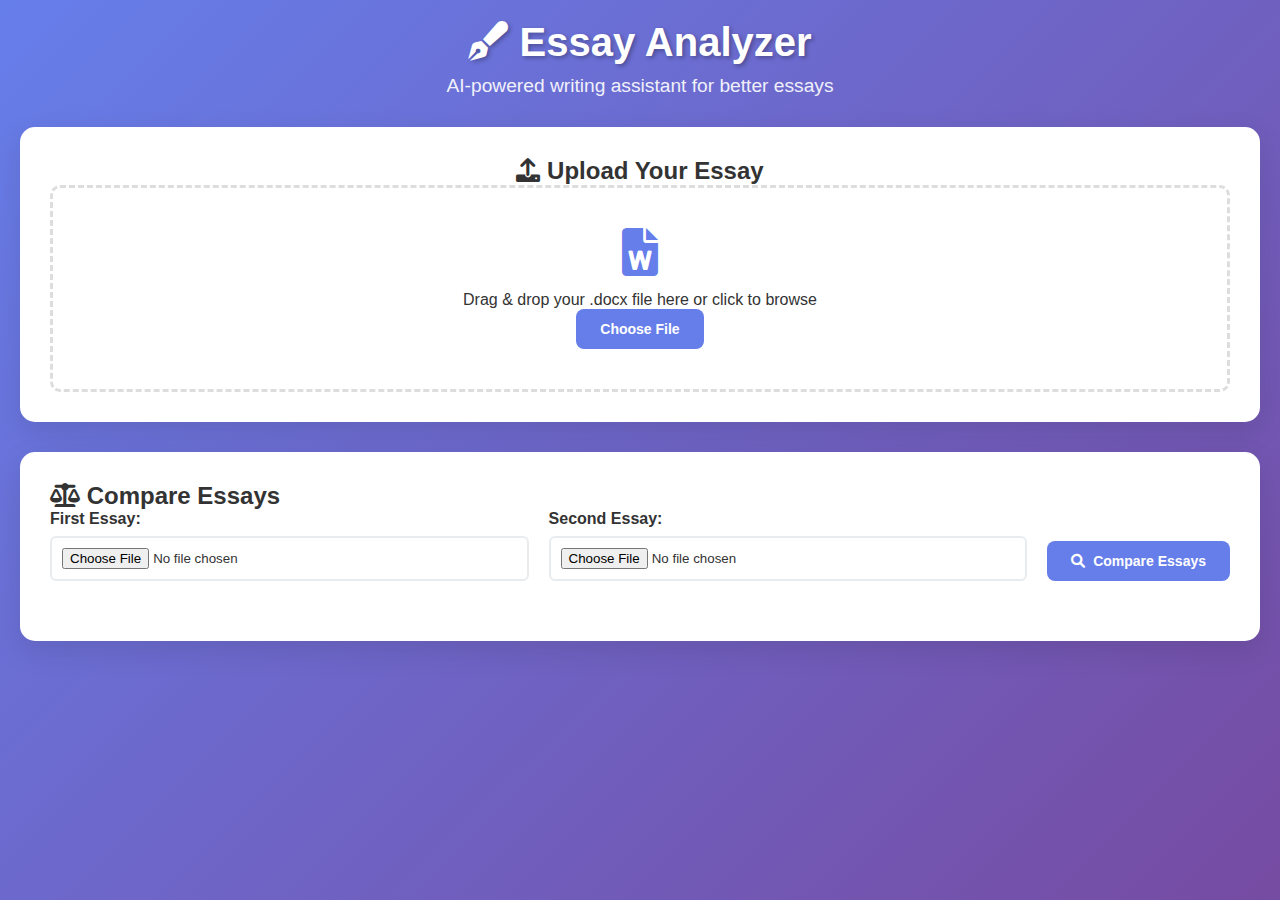
<file: index.html>
<!DOCTYPE html>
<html lang="en">
<head>
    <meta charset="UTF-8">
    <meta name="viewport" content="width=device-width, initial-scale=1.0">
    <title>Essay Analyzer - AI-Powered Writing Assistant</title>
    <link rel="stylesheet" href="styles.css">
    <link href="https://cdnjs.cloudflare.com/ajax/libs/font-awesome/6.0.0/css/all.min.css" rel="stylesheet">
</head>
<body>
    <div class="container">
        <!-- Header -->
        <header class="header">
            <h1><i class="fas fa-pen-fancy"></i> Essay Analyzer</h1>
            <p>AI-powered writing assistant for better essays</p>
        </header>

        <!-- Upload Section -->
        <section class="upload-section">
            <div class="upload-card">
                <h2><i class="fas fa-upload"></i> Upload Your Essay</h2>
                <div class="upload-area" id="uploadArea">
                    <i class="fas fa-file-word upload-icon"></i>
                    <p>Drag & drop your .docx file here or click to browse</p>
                    <input type="file" id="essayFile" accept=".docx" hidden>
                    <button class="btn btn-primary" onclick="document.getElementById('essayFile').click()">
                        Choose File
                    </button>
                </div>
                <div class="file-info" id="fileInfo" style="display: none;">
                    <i class="fas fa-file-check"></i>
                    <span id="fileName"></span>
                    <button class="btn btn-success" id="analyzeBtn" onclick="analyzeEssay()">
                        <i class="fas fa-search"></i> Analyze Essay
                    </button>
                </div>
            </div>
        </section>

        <!-- Loading -->
        <div class="loading" id="loading" style="display: none;">
            <div class="spinner"></div>
            <p>Analyzing your essay...</p>
        </div>

        <!-- Results Section -->
        <section class="results-section" id="resultsSection" style="display: none;">
            <!-- Essay Info Bar -->
            <div class="essay-info-bar">
                <div class="essay-stats">
                    <div class="stat-item">
                        <span class="stat-label">Essay Type:</span>
                        <span class="stat-value" id="essayType">-</span>
                    </div>
                    <div class="stat-item">
                        <span class="stat-label">Score:</span>
                        <span class="stat-value score" id="essayScore">-</span>
                    </div>
                </div>
                <div class="essay-controls">
                    <select id="essayTypeSelect" class="essay-type-select">
                        <option value="">Change Essay Type</option>
                        <option value="Narrative Essay">Narrative Essay</option>
                        <option value="Descriptive Essay">Descriptive Essay</option>
                        <option value="Expository Essay">Expository Essay</option>
                        <option value="Argumentative Essay">Argumentative Essay</option>
                        <option value="Persuasive Essay">Persuasive Essay</option>
                        <option value="Analytical Essay">Analytical Essay</option>
                    </select>
                    <button class="btn btn-outline" id="changeTypeBtn" onclick="changeEssayType()">
                        <i class="fas fa-sync-alt"></i> Convert
                    </button>
                    <button class="btn btn-success" onclick="downloadEssay()">
                        <i class="fas fa-download"></i> Download
                    </button>
                </div>
            </div>

            <!-- Main Content Area -->
            <div class="main-content">
                <!-- Essay Editor -->
                <div class="editor-section">
                    <div class="editor-header">
                        <h3><i class="fas fa-edit"></i> Essay Editor</h3>
                        <div class="editor-legend">
                            <span class="legend-item">
                                <span class="addition-sample">Addition</span> - Click to accept
                            </span>
                            <span class="legend-item">
                                <span class="deletion-sample">Deletion</span> - Click to accept
                            </span>
                        </div>
                    </div>
                    <div class="editor-container">
                        <div class="editor" id="essayEditor" contenteditable="false"></div>
                    </div>
                </div>

                <!-- Track Changes Panel -->
                <div class="track-changes-section">
                    <div class="track-changes-header">
                        <h3><i class="fas fa-history"></i> Track Changes</h3>
                        <span class="changes-count" id="changesCount">0 changes</span>
                    </div>
                    <div class="track-changes-container">
                        <div class="track-changes-list" id="trackChangesList">
                            <div class="no-changes">
                                <i class="fas fa-clipboard-list"></i>
                                <p>No changes yet</p>
                                <small>Accept suggestions to see changes here</small>
                            </div>
                        </div>
                    </div>
                </div>
            </div>

            <!-- Suggestions Panel -->
            <div class="suggestions-panel">
                <h3><i class="fas fa-lightbulb"></i> AI Suggestions</h3>
                <div class="suggestions-list" id="suggestionsList"></div>
            </div>
        </section>

        <!-- Compare Essays Section -->
        <section class="compare-section">
            <div class="compare-card">
                <h2><i class="fas fa-balance-scale"></i> Compare Essays</h2>
                <div class="compare-upload">
                    <div class="compare-file">
                        <label for="essay1">First Essay:</label>
                        <input type="file" id="essay1" accept=".txt,.docx,.pdf">
                    </div>
                    <div class="compare-file">
                        <label for="essay2">Second Essay:</label>
                        <input type="file" id="essay2" accept=".txt,.docx,.pdf">
                    </div>
                    <button class="btn btn-primary" onclick="compareEssays()">
                        <i class="fas fa-search"></i> Compare Essays
                    </button>
                </div>
                <div class="compare-results" id="compareResults" style="display: none;">
                    <div class="comparison-summary">
                        <div class="draft-analysis">
                            <h4>Draft 1 Analysis</h4>
                            <p id="draft1Analysis"></p>
                        </div>
                        <div class="draft-analysis">
                            <h4>Draft 2 Analysis</h4>
                            <p id="draft2Analysis"></p>
                        </div>
                    </div>
                    <div class="key-differences">
                        <h4>Key Differences</h4>
                        <div id="keyDifferences"></div>
                    </div>
                </div>
            </div>
        </section>
    </div>

    <!-- Toast Notifications -->
    <div class="toast-container" id="toastContainer"></div>

    <script src="script.js"></script>
</body>
</html>
</file>
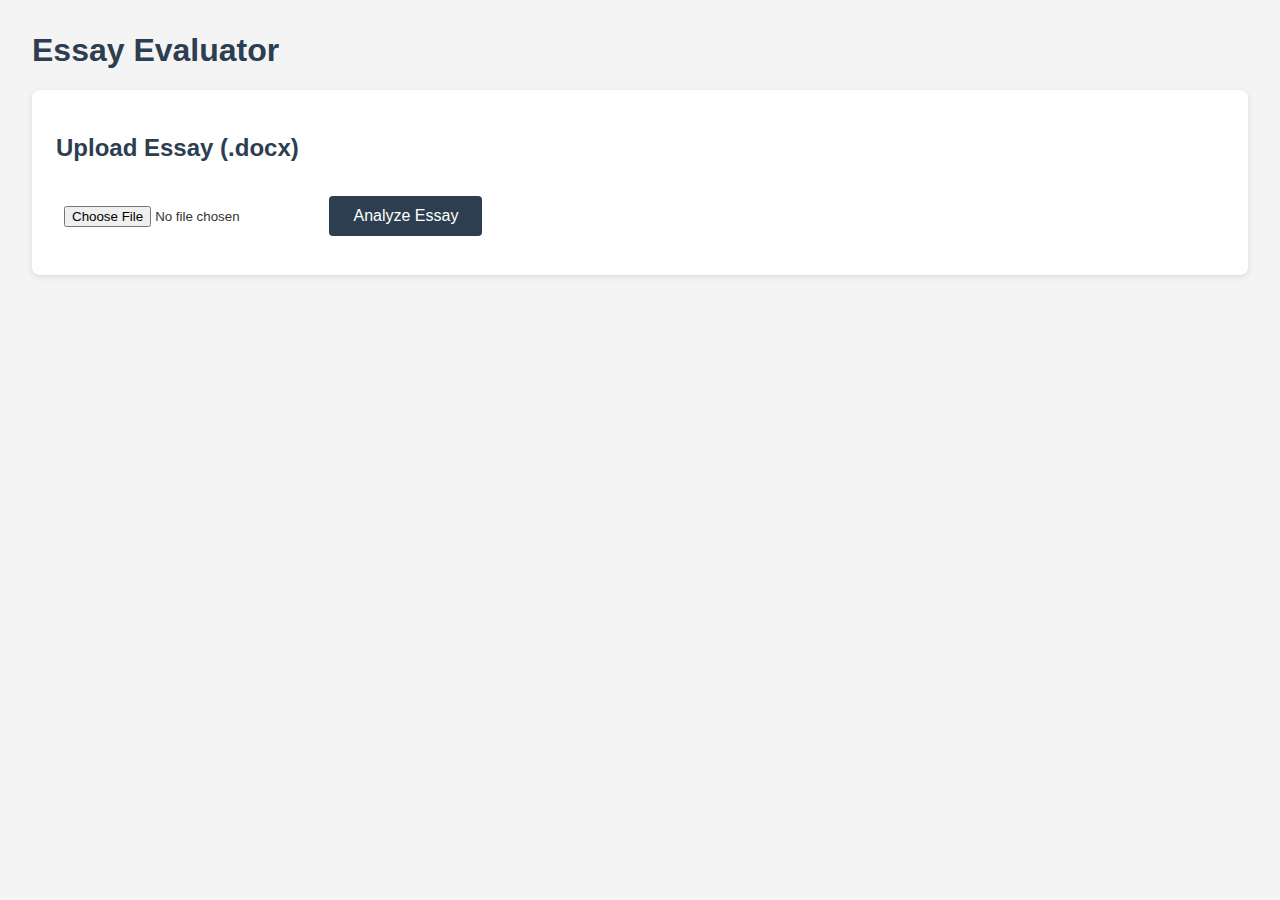
<file: templates/index.html>
<!DOCTYPE html>
<html lang="en">
<head>
  <meta charset="UTF-8" />
  <meta name="viewport" content="width=device-width, initial-scale=1.0" />
  <title>Essay Evaluator</title>
  <style>
    body {
      font-family: Arial, sans-serif;
      margin: 2rem;
      background-color: #f4f4f4;
      color: #333;
    }
    h1, h2 {
      color: #2c3e50;
    }
    .section {
      background: #fff;
      padding: 1.5rem;
      margin-bottom: 2rem;
      border-radius: 8px;
      box-shadow: 0 2px 6px rgba(0, 0, 0, 0.1);
    }
    .highlight-delete {
      text-decoration: line-through;
      color: blue;
    }
    .highlight-add {
      border-bottom: 2px solid red;
      background-color: #ffe6e6;
    }
    .sources {
      color: red;
      font-weight: bold;
    }
    .tagged span {
      margin: 0 3px;
    }
    .upload-form {
      background: #fff;
      padding: 1.5rem;
      margin-bottom: 2rem;
      border-radius: 8px;
      box-shadow: 0 2px 6px rgba(0, 0, 0, 0.1);
    }
    .upload-form input[type="file"] {
      margin: 1rem 0;
      padding: 0.5rem;
    }
    .upload-form button {
      background-color: #2c3e50;
      color: white;
      border: none;
      padding: 0.7rem 1.5rem;
      border-radius: 4px;
      cursor: pointer;
      font-size: 1rem;
    }
    .upload-form button:hover {
      background-color: #1a252f;
    }
    #evaluation-report {
      display: none;
    }
  </style>
</head>
<body>
  <h1>Essay Evaluator</h1>

  <div class="upload-form">
    <h2>Upload Essay (.docx)</h2>
    <form action="/" method="post" enctype="multipart/form-data">
      <input type="file" name="docx_file" accept=".docx" required>
      <button type="submit">Analyze Essay</button>
    </form>
  </div>

  <div id="evaluation-report">
    <h2>Essay Evaluation Report</h2>

    <div class="section">
      <h2>Essay Type</h2>
      <p id="essayType">Loading...</p>
    </div>

    <div class="section">
      <h2>Analysis Report</h2>
      <p id="analysis">Loading...</p>
    </div>

    <div class="section tagged">
      <h2>Tagged Corrections</h2>
      <p id="tagged">Loading...</p>
    </div>

    <div class="section">
      <h2>Unreliable Sources</h2>
      <p id="sources">Loading...</p>
    </div>
  </div>

  <script>
    // For demonstration purposes only (remove in production)
    // This simulates receiving data from the server
    if (window.location.search.includes('demo=true')) {
      document.getElementById('evaluation-report').style.display = 'block';

      const demoData = {
        essayType: "Argumentative",
        analysis: "The essay presents a clear thesis and provides supporting evidence. However, it lacks strong counterarguments. Wikipedia is used as a source, which may reduce credibility.",
        tagged: "The essay [DELETE:utilizes] [ADD:uses] [DELETE:alot] [ADD:a lot] of [DELETE:Wikipedia] [ADD:academic sources] for its [ADD:claims].",
        sources: ["wikipedia.org"]
      };

      document.getElementById("essayType").textContent = demoData.essayType;
      document.getElementById("analysis").textContent = demoData.analysis;

      const taggedContainer = document.getElementById("tagged");
      const taggedHTML = demoData.tagged.replace(/\[DELETE:(.*?)\]/g, '<span class="highlight-delete">$1</span>')
                                  .replace(/\[ADD:(.*?)\]/g, '<span class="highlight-add">$1</span>');
      taggedContainer.innerHTML = taggedHTML;

      const sourceContainer = document.getElementById("sources");
      sourceContainer.innerHTML = demoData.sources.length
        ? `<span class="sources">⚠️ ${demoData.sources.join(", ")}</span>`
        : "No unreliable sources found.";
    }
  </script>
</body>
</html>
</file>
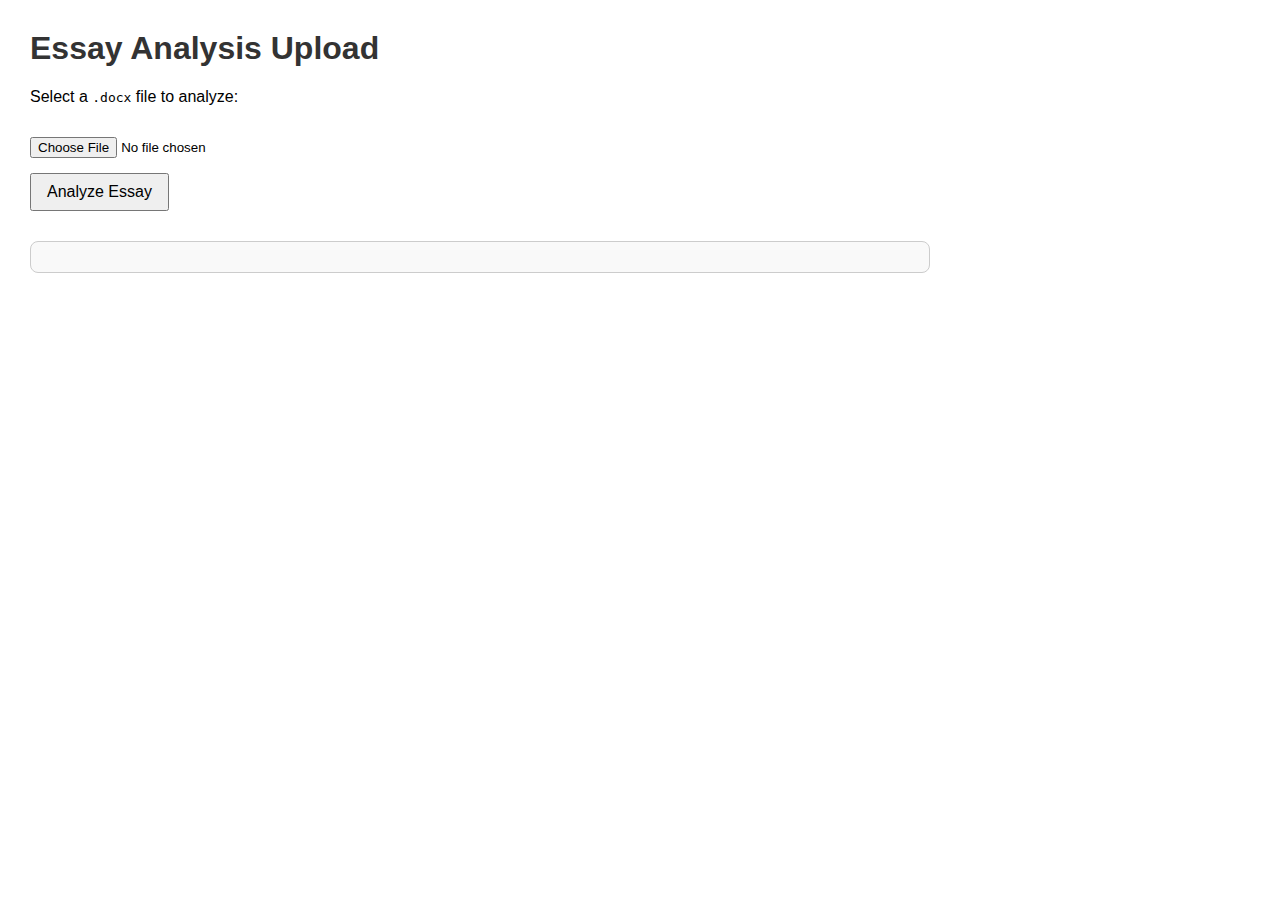
<file: main.html>
<!DOCTYPE html>
<html lang="en">
<head>
  <meta charset="UTF-8" />
  <meta name="viewport" content="width=device-width, initial-scale=1" />
  <title>Essay Analysis</title>
  <style>
    body {
      font-family: Arial, sans-serif;
      margin: 30px;
      max-width: 900px;
    }
    h1 {
      color: #333;
    }
    input[type="file"] {
      margin: 15px 0;
    }
    button {
      padding: 8px 15px;
      font-size: 16px;
      cursor: pointer;
    }
    #results {
      margin-top: 30px;
      white-space: pre-wrap;
      background: #f9f9f9;
      border: 1px solid #ccc;
      padding: 15px;
      border-radius: 8px;
    }
    .delete {
      background-color: #ffcccc;
      color: #a00;
      font-weight: bold;
      text-decoration: line-through;
      padding: 2px 4px;
      margin: 0 1px;
      border-radius: 2px;
    }
    .add {
      background-color: #ccffcc;
      color: #060;
      font-weight: bold;
      padding: 2px 4px;
      margin: 0 1px;
      border-radius: 2px;
    }
    .section-title {
      font-weight: bold;
      font-size: 18px;
      margin-top: 20px;
      margin-bottom: 10px;
      color: #222;
    }
  </style>
</head>
<body>
  <h1>Essay Analysis Upload</h1>
  <p>Select a <code>.docx</code> file to analyze:</p>
  <input type="file" id="docxFile" accept=".docx" />
  <br />
  <button id="analyzeBtn">Analyze Essay</button>

  <div id="results"></div>

  <script>
    function highlightTaggedText(text) {
      return text
        .replace(/\[DELETE:([^\]]+)\]/g, '<span class="delete">$1</span>')
        .replace(/\[ADD:([^\]]+)\]/g, '<span class="add">$1</span>');
    }

    document.getElementById("analyzeBtn").addEventListener("click", async () => {
      const fileInput = document.getElementById("docxFile");
      const resultsDiv = document.getElementById("results");
      resultsDiv.innerHTML = "Analyzing... Please wait.";

      if (fileInput.files.length === 0) {
        resultsDiv.innerHTML = "<span style='color:red;'>Please select a .docx file first.</span>";
        return;
      }

      const file = fileInput.files[0];
      if (!file.name.endsWith(".docx")) {
        resultsDiv.innerHTML = "<span style='color:red;'>Only .docx files are supported.</span>";
        return;
      }

      const formData = new FormData();
      formData.append("docx_file", file);

      try {
        const response = await fetch("http://127.0.0.1:5000/api/full", {
          method: "POST",
          body: formData,
        });

        if (!response.ok) {
          const errorData = await response.json();
          resultsDiv.innerHTML = `<span style="color:red;">Error: ${errorData.error || response.statusText}</span>`;
          return;
        }

        const data = await response.json();

        resultsDiv.innerHTML = `
          <div class="section-title">Essay Type</div>
          <div>${data.essay_type}</div>

          <div class="section-title">Tagged Differences</div>
          <div>${highlightTaggedText(data.tagged_differences)}</div>

          <div class="section-title">Unreliable Sources</div>
          <div>${data.unreliable_sources.length > 0 ? data.unreliable_sources.join(", ") : "None"}</div>
        `;
      } catch (err) {
        resultsDiv.innerHTML = `<span style="color:red;">Error: ${err.message}</span>`;
      }
    });
  </script>
</body>
</html>
</file>
<file: styles.css>
* {
  margin: 0;
  padding: 0;
  box-sizing: border-box;
}

body {
  font-family: "Segoe UI", Tahoma, Geneva, Verdana, sans-serif;
  background: linear-gradient(135deg, #667eea 0%, #764ba2 100%);
  min-height: 100vh;
  color: #333;
}

.container {
  max-width: 1400px;
  margin: 0 auto;
  padding: 20px;
}

/* Header */
.header {
  text-align: center;
  color: white;
  margin-bottom: 30px;
}

.header h1 {
  font-size: 2.5rem;
  margin-bottom: 10px;
  text-shadow: 2px 2px 4px rgba(0, 0, 0, 0.3);
}

.header p {
  font-size: 1.2rem;
  opacity: 0.9;
}

/* Upload Section */
.upload-section {
  margin-bottom: 30px;
}

.upload-card {
  background: white;
  border-radius: 15px;
  padding: 30px;
  box-shadow: 0 10px 30px rgba(0, 0, 0, 0.1);
  text-align: center;
}

.upload-area {
  border: 3px dashed #ddd;
  border-radius: 10px;
  padding: 40px;
  transition: all 0.3s ease;
  cursor: pointer;
}

.upload-area:hover {
  border-color: #667eea;
  background: #f8f9ff;
}

.upload-area.dragover {
  border-color: #667eea;
  background: #f0f4ff;
}

.upload-icon {
  font-size: 3rem;
  color: #667eea;
  margin-bottom: 15px;
}

.file-info {
  display: flex;
  align-items: center;
  justify-content: center;
  gap: 15px;
  margin-top: 20px;
  padding: 15px;
  background: #f8f9fa;
  border-radius: 8px;
}

/* Buttons */
.btn {
  padding: 12px 24px;
  border: none;
  border-radius: 8px;
  cursor: pointer;
  font-size: 14px;
  font-weight: 600;
  transition: all 0.3s ease;
  display: inline-flex;
  align-items: center;
  gap: 8px;
}

.btn-primary {
  background: #667eea;
  color: white;
}

.btn-primary:hover {
  background: #5a67d8;
  transform: translateY(-2px);
}

.btn-success {
  background: #48bb78;
  color: white;
}

.btn-success:hover {
  background: #38a169;
}

.btn-outline {
  background: transparent;
  color: #667eea;
  border: 2px solid #667eea;
}

.btn-outline:hover {
  background: #667eea;
  color: white;
}

/* Loading */
.loading {
  text-align: center;
  color: white;
  margin: 50px 0;
}

.spinner {
  width: 50px;
  height: 50px;
  border: 4px solid rgba(255, 255, 255, 0.3);
  border-top: 4px solid white;
  border-radius: 50%;
  animation: spin 1s linear infinite;
  margin: 0 auto 20px;
}

@keyframes spin {
  0% {
    transform: rotate(0deg);
  }
  100% {
    transform: rotate(360deg);
  }
}

/* Results Section */
.results-section {
  background: white;
  border-radius: 15px;
  overflow: hidden;
  box-shadow: 0 10px 30px rgba(0, 0, 0, 0.1);
  margin-bottom: 30px;
}

.essay-info-bar {
  background: #f8f9fa;
  padding: 20px 30px;
  display: flex;
  justify-content: space-between;
  align-items: center;
  border-bottom: 1px solid #e9ecef;
}

.essay-stats {
  display: flex;
  gap: 30px;
}

.stat-item {
  display: flex;
  flex-direction: column;
  gap: 5px;
}

.stat-label {
  font-size: 12px;
  color: #666;
  text-transform: uppercase;
  font-weight: 600;
}

.stat-value {
  font-size: 18px;
  font-weight: 700;
  color: #333;
}

.stat-value.score {
  color: #48bb78;
}

.essay-controls {
  display: flex;
  gap: 15px;
  align-items: center;
}

.essay-type-select {
  padding: 8px 12px;
  border: 2px solid #e9ecef;
  border-radius: 6px;
  font-size: 14px;
  min-width: 180px;
}

/* Main Content */
.main-content {
  display: grid;
  grid-template-columns: 2fr 1fr;
  gap: 0;
  min-height: 600px;
}

/* Editor Section */
.editor-section {
  padding: 30px;
  border-right: 1px solid #e9ecef;
}

.editor-header {
  display: flex;
  justify-content: space-between;
  align-items: center;
  margin-bottom: 20px;
}

.editor-legend {
  display: flex;
  gap: 20px;
  font-size: 12px;
}

.legend-item {
  display: flex;
  align-items: center;
  gap: 5px;
}

.addition-sample {
  color: #2563eb;
  text-decoration: underline;
  background: #dbeafe;
  padding: 2px 4px;
  border-radius: 3px;
}

.deletion-sample {
  color: #dc2626;
  text-decoration: line-through;
  background: #fee2e2;
  padding: 2px 4px;
  border-radius: 3px;
}

.editor-container {
  border: 2px solid #e9ecef;
  border-radius: 8px;
  height: 500px;
  overflow-y: auto;
}

.editor {
  padding: 20px;
  line-height: 1.8;
  font-size: 16px;
  min-height: 100%;
  outline: none;
}

/* Text Highlighting */
.addition {
  color: #2563eb;
  text-decoration: underline;
  background: #dbeafe;
  padding: 1px 2px;
  border-radius: 3px;
  cursor: pointer;
  transition: all 0.2s ease;
}

.addition:hover {
  background: #bfdbfe;
}

.deletion {
  color: #dc2626;
  text-decoration: line-through;
  background: #fee2e2;
  padding: 1px 2px;
  border-radius: 3px;
  cursor: pointer;
  transition: all 0.2s ease;
}

.deletion:hover {
  background: #fecaca;
}

.replacement {
  color: #059669;
  background: #d1fae5;
  padding: 1px 2px;
  border-radius: 3px;
  cursor: pointer;
  border-bottom: 2px solid #10b981;
}

.replacement:hover {
  background: #a7f3d0;
}

/* Track Changes Section */
.track-changes-section {
  padding: 30px;
  background: #f8f9fa;
}

.track-changes-header {
  display: flex;
  justify-content: space-between;
  align-items: center;
  margin-bottom: 20px;
}

.changes-count {
  background: #667eea;
  color: white;
  padding: 4px 12px;
  border-radius: 20px;
  font-size: 12px;
  font-weight: 600;
}

.track-changes-container {
  height: 500px;
  overflow-y: auto;
}

.track-changes-list {
  display: flex;
  flex-direction: column;
  gap: 15px;
}

.no-changes {
  text-align: center;
  color: #666;
  padding: 50px 20px;
}

.no-changes i {
  font-size: 3rem;
  margin-bottom: 15px;
  opacity: 0.5;
}

.change-item {
  background: white;
  border-radius: 8px;
  padding: 15px;
  border-left: 4px solid #667eea;
  box-shadow: 0 2px 8px rgba(0, 0, 0, 0.1);
}

.change-item.addition {
  border-left-color: #2563eb;
}

.change-item.deletion {
  border-left-color: #dc2626;
}

.change-item.accepted {
  opacity: 0.7;
  background: #f0f9ff;
}

.change-header {
  display: flex;
  justify-content: space-between;
  align-items: center;
  margin-bottom: 10px;
}

.change-type {
  background: #667eea;
  color: white;
  padding: 2px 8px;
  border-radius: 12px;
  font-size: 11px;
  text-transform: uppercase;
  font-weight: 600;
}

.change-type.addition {
  background: #2563eb;
}

.change-type.deletion {
  background: #dc2626;
}

.change-time {
  font-size: 11px;
  color: #666;
}

.change-text {
  font-size: 14px;
  margin-bottom: 10px;
  font-style: italic;
}

.change-actions {
  display: flex;
  gap: 8px;
}

.btn-small {
  padding: 6px 12px;
  font-size: 12px;
}

/* Suggestions Panel */
.suggestions-panel {
  padding: 30px;
  border-top: 1px solid #e9ecef;
}

.suggestions-list {
  display: flex;
  flex-direction: column;
  gap: 15px;
  max-height: 300px;
  overflow-y: auto;
}

.suggestion-item {
  background: #fff3cd;
  border: 1px solid #ffeaa7;
  border-radius: 8px;
  padding: 15px;
}

.suggestion-item i {
  color: #f39c12;
  margin-right: 8px;
}

/* Compare Section */
.compare-section {
  margin-top: 30px;
}

.compare-card {
  background: white;
  border-radius: 15px;
  padding: 30px;
  box-shadow: 0 10px 30px rgba(0, 0, 0, 0.1);
}

.compare-upload {
  display: grid;
  grid-template-columns: 1fr 1fr auto;
  gap: 20px;
  align-items: end;
  margin-bottom: 30px;
}

.compare-file {
  display: flex;
  flex-direction: column;
  gap: 8px;
}

.compare-file label {
  font-weight: 600;
  color: #333;
}

.compare-file input {
  padding: 10px;
  border: 2px solid #e9ecef;
  border-radius: 6px;
}

.compare-results {
  border-top: 1px solid #e9ecef;
  padding-top: 30px;
}

.comparison-summary {
  display: grid;
  grid-template-columns: 1fr 1fr;
  gap: 30px;
  margin-bottom: 30px;
}

.draft-analysis {
  background: #f8f9fa;
  padding: 20px;
  border-radius: 8px;
}

.draft-analysis h4 {
  margin-bottom: 10px;
  color: #667eea;
}

.key-differences {
  background: #fff3cd;
  padding: 20px;
  border-radius: 8px;
}

.key-differences h4 {
  margin-bottom: 15px;
  color: #f39c12;
}

/* Toast Notifications */
.toast-container {
  position: fixed;
  top: 20px;
  right: 20px;
  z-index: 1000;
}

.toast {
  background: white;
  border-radius: 8px;
  padding: 15px 20px;
  margin-bottom: 10px;
  box-shadow: 0 4px 12px rgba(0, 0, 0, 0.15);
  border-left: 4px solid #48bb78;
  animation: slideIn 0.3s ease;
  max-width: 300px;
}

.toast.error {
  border-left-color: #f56565;
}

.toast.warning {
  border-left-color: #ed8936;
}

@keyframes slideIn {
  from {
    transform: translateX(100%);
    opacity: 0;
  }
  to {
    transform: translateX(0);
    opacity: 1;
  }
}

/* Responsive Design */
@media (max-width: 1024px) {
  .main-content {
    grid-template-columns: 1fr;
  }

  .track-changes-section {
    border-top: 1px solid #e9ecef;
    border-right: none;
  }

  .comparison-summary {
    grid-template-columns: 1fr;
  }

  .compare-upload {
    grid-template-columns: 1fr;
  }
}

@media (max-width: 768px) {
  .container {
    padding: 10px;
  }

  .essay-info-bar {
    flex-direction: column;
    gap: 20px;
    text-align: center;
  }

  .essay-controls {
    flex-wrap: wrap;
    justify-content: center;
  }

  .editor-header {
    flex-direction: column;
    gap: 15px;
    text-align: center;
  }
}
</file>
